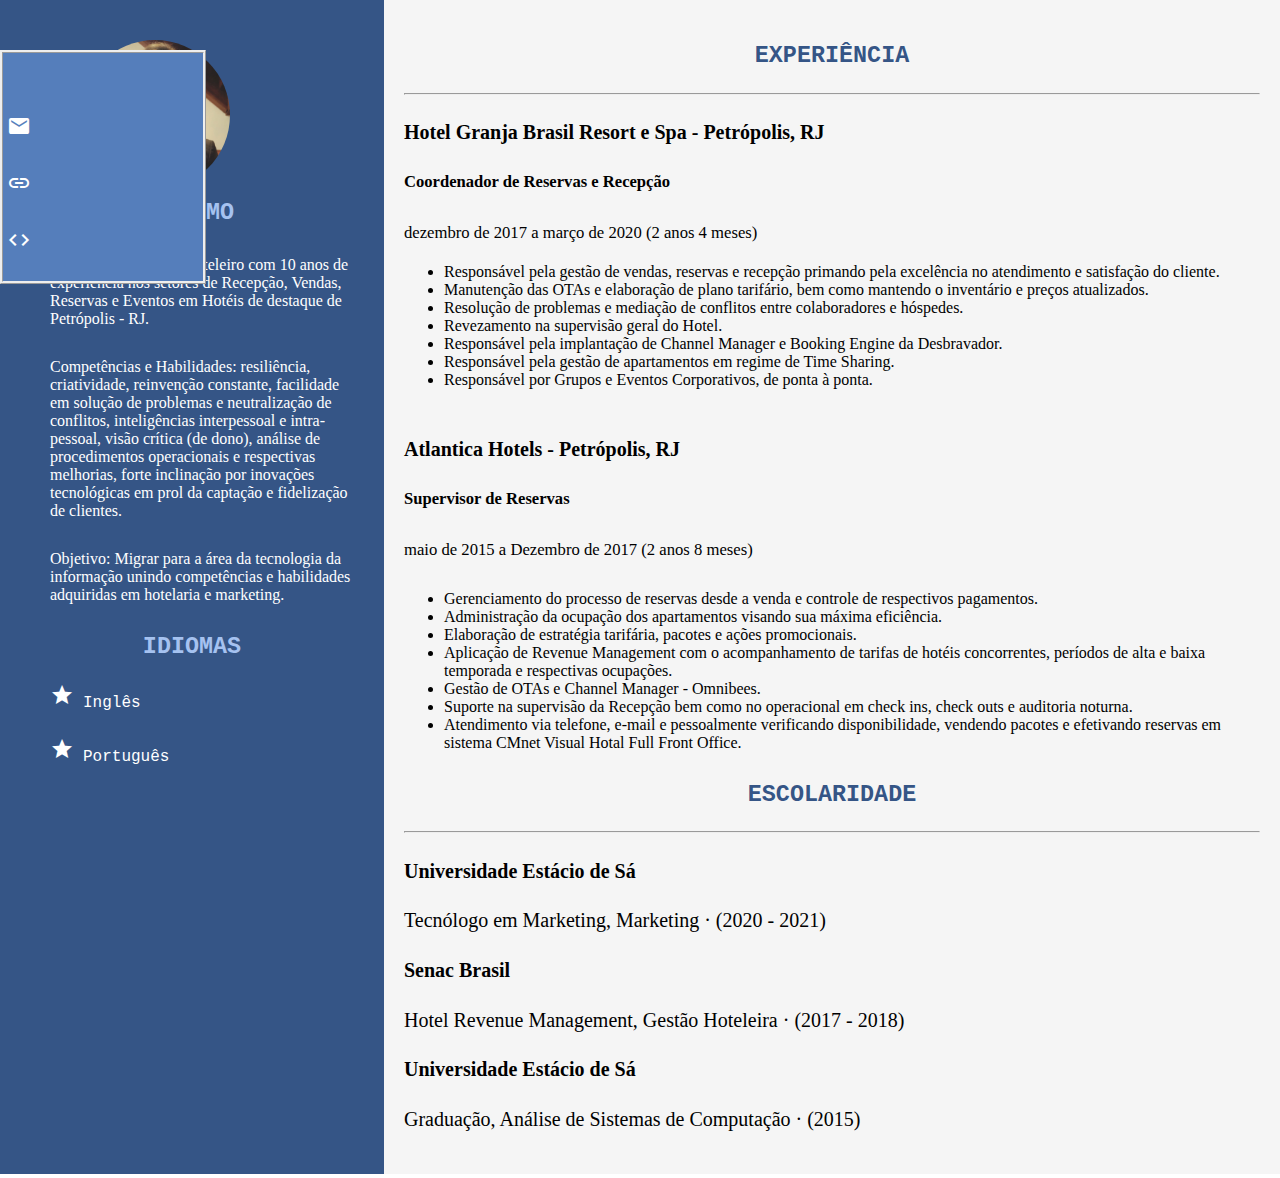
<file: index.html>
<!DOCTYPE html>
<html lang="en">
<head>
    <meta charset="UTF-8">
    <meta http-equiv="X-UA-Compatible" content="IE=edge">
    <meta name="viewport" content="width=device-width, initial-scale=1.0">
    <link rel="stylesheet" href="index.css">
    <link href="https://fonts.googleapis.com/icon?family=Material+Icons"
      rel="stylesheet">
    <title>Meu Curriculo</title>
</head>
<body>
    
    <div class="principal"> 
        <div class="lado_esquerdo">
            <section class="icones_contato">                
                <div class="bloco_informacao">                    
                    <span class="descricao"><a href=https://api.whatsapp.com/send?phone=5524998588031&text=> <span class="material-icons icone_branco">whatsapp</span></a></span>
                </div>
                <div class="bloco_informacao">                    
                    <span class="descricao"><a href="mailto:paulo.migueoli@gmail.com"> <span class="material-icons icone_branco">email</span></a></span>
                </div>
                <div class="bloco_informacao">                    
                    <span class="descricao"><a href="https://www.linkedin.com/in/paulo-miguez-37942986/"> <span class="material-icons icone_branco">link</span></a></span>
                </div>
                <div class="bloco_informacao">                    
                    <span class="descricao"><a href="https://github.com/PauloMiguez"><span class="material-icons icone_branco">code</span></a></span>
                </div>
            </section>   
            
            <div class="foto_perfil">
                <img src="foto.jpg" alt="foto" width="200" height="200" 
            class="foto_perfil">
            </div>
            
            <section>                
                <h3 class="info-lado_esquerdo">Resumo</h3>
                <div>
                    <p>Profissional do ramo hoteleiro com 10 anos de experiência nos 
                        setores de Recepção, Vendas, Reservas e Eventos em Hotéis de 
                        destaque de Petrópolis - RJ.
                    </p>

                    <p>Competências e Habilidades: resiliência, criatividade, 
                        reinvenção constante, facilidade em solução de problemas 
                        e neutralização de conflitos, inteligências interpessoal 
                        e intra-pessoal, visão crítica (de dono), análise de 
                        procedimentos operacionais e respectivas melhorias, 
                        forte inclinação por inovações tecnológicas em prol 
                        da captação e fidelização de clientes.
                    </p>
                        
                    <p>Objetivo: Migrar para a área da tecnologia da informação unindo 
                        competências e habilidades adquiridas em hotelaria e marketing.
                    </p>
                </div>
            </section>

            <section>
                <h3 class="info-lado_esquerdo">Idiomas</h3>
                
                <div class="bloco_informacao_idiomas">
                    <span class="material-icons icone_branco">star</span>
                    <span class="descricao">Inglês</span>
                </div>
                <div class="bloco_informacao_idiomas">
                    <span class="material-icons icone_branco">star</span>
                    <span class="descricao">Português</span>
                </div>
            </section>
        </div>

        <div class="lado_direito">            
            <h3 class="subtitulo">Experiência</h3><hr>
            <div>    
                <h4>Hotel Granja Brasil Resort e Spa - Petrópolis, RJ</h4>                  
                <h5>Coordenador de Reservas e Recepção</h5>                
                <small>dezembro de 2017 a março de 2020 (2 anos 4 meses)</small><br>
            </div>
        
            <div>
                <ul>
                    <li>Responsável pela gestão de vendas, reservas e recepção primando pela
                        excelência no atendimento e satisfação do cliente.</li>
                    <li>Manutenção das OTAs e elaboração de plano tarifário, bem como mantendo o
                        inventário e preços atualizados.</li>
                    <li>Resolução de problemas e mediação de conflitos entre colaboradores e
                        hóspedes.</li>
                    <li>Revezamento na supervisão geral do Hotel.</li>
                    <li>Responsável pela implantação de Channel Manager e Booking Engine da
                        Desbravador.</li>
                    <li>Responsável pela gestão de apartamentos em regime de Time Sharing.</li>    
                    <li>Responsável por Grupos e Eventos Corporativos, de ponta à ponta.</li>   
                    <br>
                </ul>
            </div>
        
            <div>
                <h4>Atlantica Hotels -  Petrópolis, RJ</h4>
                <h5>Supervisor de Reservas</h5>    
                <small>maio de 2015 a Dezembro de 2017 (2 anos 8 meses)</small><br>
            </div>
                <p>
                    <ul>
                    <li>Gerenciamento do processo de reservas desde a venda e controle de
                        respectivos pagamentos.</li>
                    <li>Administração da ocupação dos apartamentos visando sua máxima eficiência.</li>
                    <li>Elaboração de estratégia tarifária, pacotes e ações promocionais.</li>
                    <li>Aplicação de Revenue Management com o acompanhamento de tarifas
                        de hotéis concorrentes, períodos de alta e baixa temporada e respectivas
                        ocupações.</li>
                    <li>Gestão de OTAs e Channel Manager - Omnibees.</li>
                    <li>Suporte na supervisão da Recepção bem como no operacional em check ins,
                        check outs e auditoria noturna.</li>
                    <li>Atendimento via telefone, e-mail e pessoalmente verificando disponibilidade,
                        vendendo pacotes e efetivando reservas em sistema CMnet Visual Hotal Full
                        Front Office. </li>
                    </ul>
                </p>
            <div>
                <h3 class="subtitulo">Escolaridade</h3><hr> 
                <div>        
                <h4>Universidade Estácio de Sá</h4>
                Tecnólogo em Marketing, Marketing · (2020 - 2021)
                <h4>Senac Brasil</h4>
                Hotel Revenue Management, Gestão Hoteleira · (2017 - 2018)
                <h4>Universidade Estácio de Sá</h4>
                Graduação, Análise de Sistemas de Computação · (2015)<br>
            </div><br>
    </div>    
</body>
</html>
</file>
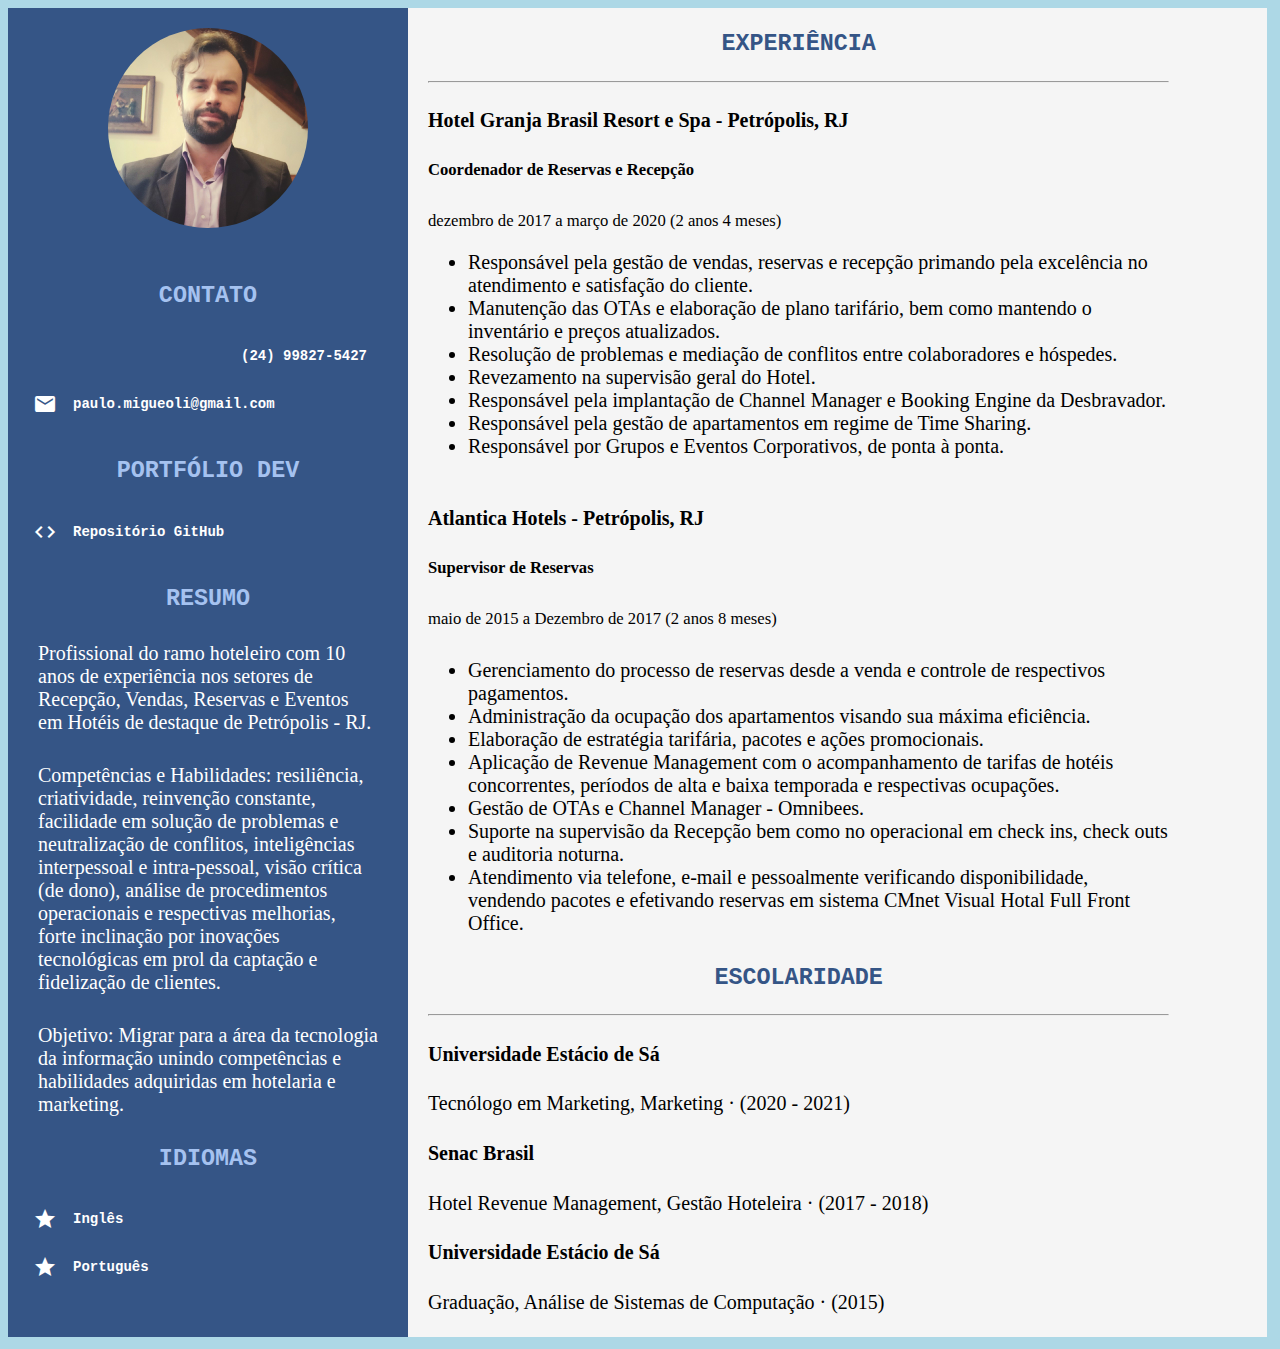
<file: Curriculo2.html>
<!DOCTYPE html>
<html lang="en">
<head>
    <meta charset="UTF-8">
    <meta http-equiv="X-UA-Compatible" content="IE=edge">
    <meta name="viewport" content="width=device-width, initial-scale=1.0">
    <link rel="stylesheet" href="curriculo2.css">
    <link href="https://fonts.googleapis.com/icon?family=Material+Icons"
      rel="stylesheet">
    <title>Meu Curriculo</title>
</head>
<body>
    <div class="principal"> 
        <div class="lado_esquerdo">
            <img src="foto.jpg" alt="foto" width="150" height="150" 
            class="foto_perfil">
            <section>
                <h3 class="info-lado_esquerdo">Contato</h3>
                <div class="bloco_informacao">
                    <span class="material-icons icone_branco">whatsapp</span>
                    <span class="descricao"><a href="tel://24998275427"> (24) 99827-5427 </a></span>
                    
                </div>
                <div class="bloco_informacao">
                    <span class="material-icons icone_branco">email</span>
                    <span class="descricao"><a href="mailto:paulo.migueoli@gmail.com"> paulo.migueoli@gmail.com </a></span>
                </div>

                <h3 class="info-lado_esquerdo">Portfólio Dev</h3>

                <div class="bloco_informacao">
                    <span class="material-icons icone_branco">code</span>
                    <span class="descricao"><a href="https://github.com/PauloMiguez">Repositório GitHub</a></span>
                </div>
            </section>

            <section>
                <h3 class="info-lado_esquerdo">Resumo</h3>
                <div>
                    <p>Profissional do ramo hoteleiro com 10 anos de experiência nos 
                        setores de Recepção, Vendas, Reservas e Eventos em Hotéis de 
                        destaque de Petrópolis - RJ.
                    </p>

                    <p>Competências e Habilidades: resiliência, criatividade, 
                        reinvenção constante, facilidade em solução de problemas 
                        e neutralização de conflitos, inteligências interpessoal 
                        e intra-pessoal, visão crítica (de dono), análise de 
                        procedimentos operacionais e respectivas melhorias, 
                        forte inclinação por inovações tecnológicas em prol 
                        da captação e fidelização de clientes.
                    </p>
                        
                    <p>Objetivo: Migrar para a área da tecnologia da informação unindo 
                        competências e habilidades adquiridas em hotelaria e marketing.
                    </p>
                </div>
            </section>

            <section class="rodape_lado_esquerdo">
                <h3 class="info-lado_esquerdo">Idiomas</h3>
                
                <div class="bloco_informacao">
                    <span class="material-icons icone_branco">star</span>
                    <span class="descricao">Inglês</span>
                </div>
                <div class="bloco_informacao">
                    <span class="material-icons icone_branco">star</span>
                    <span class="descricao">Português</span>
                </div>
            </section>
        </div>

        <div class="lado_direito">
            <h3 class="subtitulo">Experiência</h3><hr>
            <div>    
                <h4>Hotel Granja Brasil Resort e Spa - Petrópolis, RJ</h4>                  
                <h5>Coordenador de Reservas e Recepção</h5>                
                <small>dezembro de 2017 a março de 2020 (2 anos 4 meses)</small><br>
            </div>
        
            <div>
                <ul>
                    <li>Responsável pela gestão de vendas, reservas e recepção primando pela
                        excelência no atendimento e satisfação do cliente.</li>
                    <li>Manutenção das OTAs e elaboração de plano tarifário, bem como mantendo o
                        inventário e preços atualizados.</li>
                    <li>Resolução de problemas e mediação de conflitos entre colaboradores e
                        hóspedes.</li>
                    <li>Revezamento na supervisão geral do Hotel.</li>
                    <li>Responsável pela implantação de Channel Manager e Booking Engine da
                        Desbravador.</li>
                    <li>Responsável pela gestão de apartamentos em regime de Time Sharing.</li>    
                    <li>Responsável por Grupos e Eventos Corporativos, de ponta à ponta.</li>   
                    <br>
                </ul>
            </div>
        
            <div>
                <h4>Atlantica Hotels -  Petrópolis, RJ</h4>
                <h5>Supervisor de Reservas</h5>    
                <small>maio de 2015 a Dezembro de 2017 (2 anos 8 meses)</small><br>
            </div>
                <p>
                    <ul>
                    <li>Gerenciamento do processo de reservas desde a venda e controle de
                        respectivos pagamentos.</li>
                    <li>Administração da ocupação dos apartamentos visando sua máxima eficiência.</li>
                    <li>Elaboração de estratégia tarifária, pacotes e ações promocionais.</li>
                    <li>Aplicação de Revenue Management com o acompanhamento de tarifas
                        de hotéis concorrentes, períodos de alta e baixa temporada e respectivas
                        ocupações.</li>
                    <li>Gestão de OTAs e Channel Manager - Omnibees.</li>
                    <li>Suporte na supervisão da Recepção bem como no operacional em check ins,
                        check outs e auditoria noturna.</li>
                    <li>Atendimento via telefone, e-mail e pessoalmente verificando disponibilidade,
                        vendendo pacotes e efetivando reservas em sistema CMnet Visual Hotal Full
                        Front Office. </li>
                    </ul>
                </p>
            <div>
                <h3 class="subtitulo">Escolaridade</h3><hr> 
                <div>        
                <h4>Universidade Estácio de Sá</h4>
                Tecnólogo em Marketing, Marketing · (2020 - 2021)
                <h4>Senac Brasil</h4>
                Hotel Revenue Management, Gestão Hoteleira · (2017 - 2018)
                <h4>Universidade Estácio de Sá</h4>
                Graduação, Análise de Sistemas de Computação · (2015)<br>
                </div><br>
    </div>
</body>
</html>
</file>
<file: index.css>
a{
    text-decoration: none;
}

body{
    padding: 0px;
    margin: 0px;
}

h3{
    font-family: Andale Mono, monospace;
}

.principal{
    background-color: whitesmoke;    
    height: 100%;
    display: grid;
    grid-template-columns: 1fr 70%;
}

.foto_perfil{
    border-radius: 50%;
    text-align: center;
    padding: 20px;
    
}

.lado_esquerdo{
    background-color: #355586;
}

.lado_direito{
    padding: 40px;   
}

.info-lado_esquerdo{
    color: #a5c2f0;
    text-align: center;
    text-transform: uppercase;
    margin-top: 10px;
}

.subtitulo{
    text-align: center;
    text-transform: uppercase;
    color: #355586;
}

p{
    color: white;
    margin: 30px 30px 30px 50px;
}

.material-icons.icone_branco{
    color: white;
}

.bloco_informacao{
    display: block;
    margin-bottom: 20px;
}

.descricao{
    font-size: 16px;
    color: white;
    font-family: Andale Mono, monospace;
    margin: 4px;
}
.descricao a{
    color: white;
}

.icones_contato{
    display: block;
    flex-direction: row;
    background-color: #557ebb;
    border-style:ridge;  
    position: fixed;
    top: 50px;
}

.bloco_informacao_idiomas{
    padding-left: 50px;
    padding-bottom: 25px;
}

@media(min-width: 280px){
    .principal{
        background-color: whitesmoke;
        height: 100%;
        display: block;
        }

    .bloco_informacao{
        display: flex;
        flex-direction: row;
        width: 100%;
        align-items: center;  
        text-align: center;      
    }    
}

@media(min-width: 360px){
    .principal{
        background-color: whitesmoke;
        height: 100%;
        display: block;
        width: auto;
        font-size: 20px;
    }
}

@media (min-width: 375px){
    
    .principal{
        background-color: whitesmoke;
        height: 100%;
        display: block;
        width: auto;
        font-size: 20px;
    }
    
}

@media(min-width: 540px){
    .foto_perfil{
        width: 200px;
        height: 200px;
    }
}

@media(min-width: 768px){
    .principal{
        background-color: whitesmoke;    
        height: 100%;
        display: grid;
        grid-template-columns: 1fr 70%;
        width: auto;
    }

    .lado_direito{
        padding: 20px;
    }

    .foto_perfil{
        width: 150px;
        height: 150px;
    }
    p, li{
        font-size: 16px;
    }
}


@media(min-width: 820px){
    .principal{
        background-color: whitesmoke;    
        height: 100%;
        display: grid;
        grid-template-columns: 1fr 70%;
    }
    .lado_direito{
        padding: 20px;
    }
}


@media(min-width:1024px){
    

    .lado_direito{
        padding: 20px;
    }
    .foto_perfil{
        border-radius: 50%;
        text-align: center;
        margin-left: 20px;
    }
    

}

@media(min-width:1440px){

    .principal{
        background-color: whitesmoke;    
        height: 100%;
        display: grid;
        grid-template-columns: 1fr 70%;
    }
    
    .lado_direito{
        padding: 20px;
    }

    .foto_perfil{
        border-radius: 50%;
        text-align: center;
        margin-left: 50px;
    }
}
</file>
<file: curriculo2.css>
body{
    background-color: lightblue;
}

a{
    text-decoration: none;
}

h3{
    font-family: Andale Mono, monospace;
}

.principal{
    background-color: whitesmoke;    
    height: 100%;
    display: grid;
    grid-template-columns: 1fr 70%;
}

.lado_esquerdo{
    background-color: #355586;
}

.lado_direito{
    padding: 40px;   
}

.foto_perfil{
    border-radius: 50%;   
    padding: 20px 100px;
}

.info-lado_esquerdo{
    color: #a5c2f0;
    text-align: center;
    text-transform: uppercase;
    margin-top: 30px;
}

.subtitulo{
    text-align: center;
    text-transform: uppercase;
    color: #355586;
}

p{
    color: white;
    margin: 30px;
}

.material-icons.icone_branco{
    color: white;
}

.bloco_informacao{
    display: flex;
    flex-direction: row;
    margin-left: 25px;
    margin-right: 10px;
    width: 100%;
    align-items: center;
}

.descricao{
    font-size: 14px;
    color: white;
    font-weight: 600;
    font-family: Andale Mono, monospace;
    margin: 16px;
}
.descricao a{
    color: white;
}

@media(min-width: 280px){
    .principal{
        background-color: whitesmoke;
        margin-right: 5px;
        padding: 10px;
        height: 100%;
        display: block;
    }

    .lado_direito, .lado_esquerdo{
        padding: 0px;
    }

    .bloco_informacao{
        display: flex;
        flex-direction: row;
        width: 100%;
        align-items: center;
        
    }

    .foto_perfil{
        padding: 
    }
}

@media(min-width: 360px){
    .principal{
        background-color: whitesmoke;
        margin-right: 5px;
        padding: 10px;
        height: 100%;
        display: block;
        width: auto;
        font-size: 20px;
    }
    .foto_perfil{
        padding: 
    }
}

@media (min-width: 375px){
    
    .principal{
        background-color: whitesmoke;
        margin-right: 5px;
        padding: 10px;
        height: 100%;
        display: block;
        width: auto;
        font-size: 20px;
    }

    .foto_perfil{
        padding: 
    }
}

@media(min-width: 412px){
    .foto_perfil{
        padding: 
    }
}

@media(min-width: 414px){
    .foto_perfil{
        padding: 
    }
}

@media(min-width: 540px){
    .foto_perfil{
        width: 200px;
        height: 200px;
        padding: 
    }
}

@media(min-width: 768px){
    .principal{
        background-color: whitesmoke;    
        height: 100%;
        display: grid;
        grid-template-columns: 1fr 2fr;
        width: auto;
        padding: 0px;
    }

    .lado_direito{
        padding: 0px 80px 0px 20px;
    }
}


@media(min-width: 820px){
    .principal{
        background-color: whitesmoke;    
        height: 100%;
        display: grid;
        grid-template-columns: 1fr 70%;
    }
    .lado_direito{
        padding: 0px 80px 0px 20px;
    }
}


@media(min-width:1024px){
    .principal{
        background-color: whitesmoke;    
        height: 100%;
        display: grid;
        grid-template-columns: 1fr 70%;
    }

    .lado_direito{
        padding: 0px 120px 0px 20px;
    }
}

@media(min-width:1440px){
    
    .lado_direito{
        padding: 15px;
    }
}
</file>
